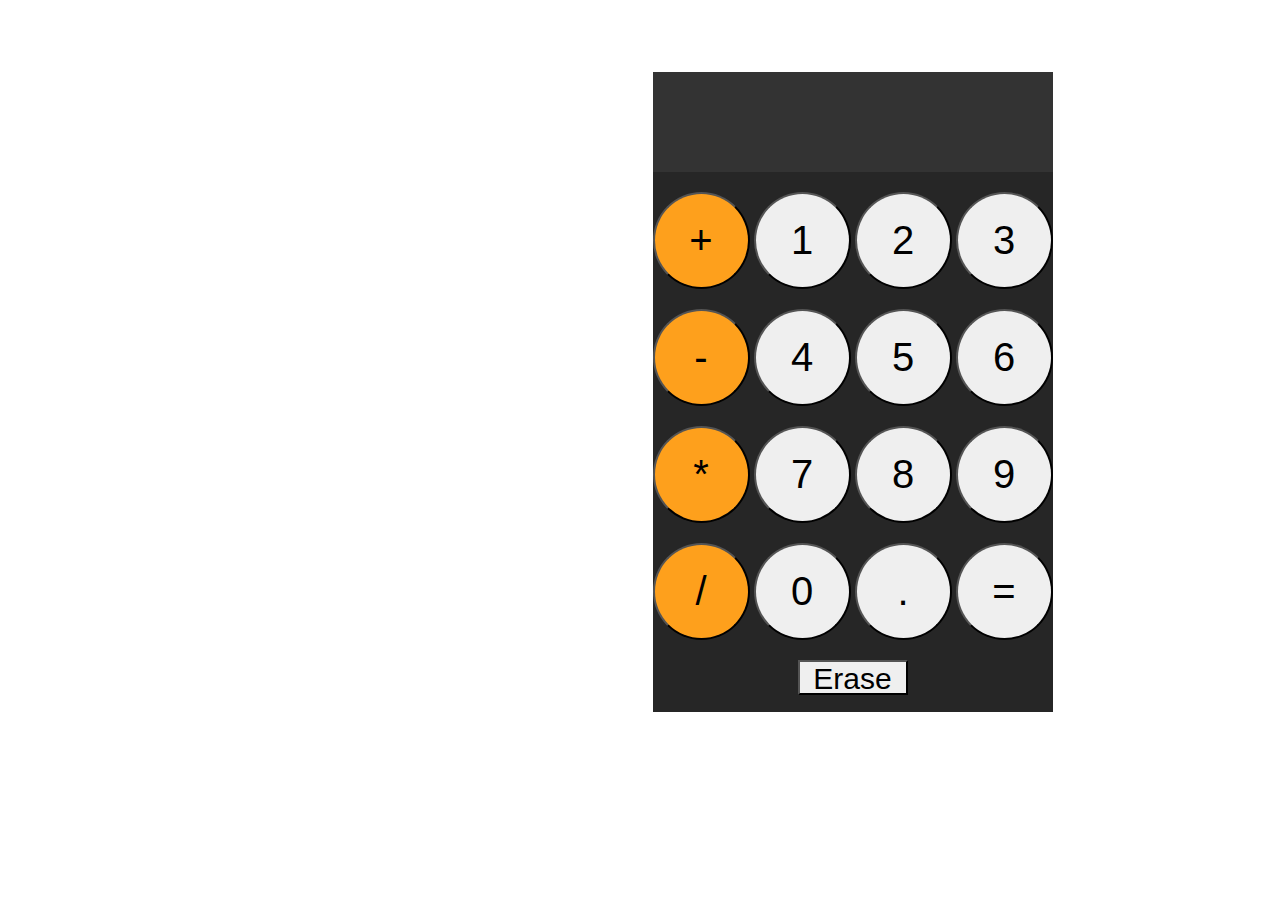
<file: index.html>
<!DOCTYPE html>
<html lang="en">
<head>
    <meta charset="UTF-8">
    <meta name="viewport" content="width=device-width, initial-scale=1.0">
    <title>Document</title>
    <link rel="stylesheet" href="home.css">
</head>


<body>
    <div class="Class1">
    <input type="text" class="Input">
    <button class="button" id="a1" value="+">+</button>
    <button class="button" id="one" value="1">1</button>
    <button class="button" id="two" value="2">2</button>
    <button class="button" id="three" value=3>3</button>
    <button class="button" id="a2" value="-">-</button>
    <button class="button" id="four" value="4">4</button>
    <button class="button" id="five" value="5">5</button>
    <button class="button" id="six" value="6">6</button>
    <button class="button" id="a3" value="*">*</button>
    <button class="button" id="seven" value="7">7</button>
    <button class="button" id="eight" value=8>8</button>
    <button class="button" id="nine" value=9>9</button>
    <button class="button" id="a4" value="/">/</button>
    <button class="button" id="zero" value="0">0</button>
    <button class="button" id="fullstop" value=".">.</button>
    <button class="button" id="equals" value="=">=</button>
    <button class="button" id="erase" value="Erase">Erase</button>
    </div>
    <script src="calc.js"></script>

</body>
</html>
</file>
<file: home.css>
* {
    padding:0;
    margin:0;
}
.Class1 {
    background-color: #262626;
    width:400px;
    height:640px;
    top:8vh;
    left:72.5vh;
    position:relative;
}
.Input {
    background-color: #333333;
    width:400px;
    height:100px;
    border: none;
    color:white;
    font-size: 60px;
    font-family: Arial, Helvetica, sans-serif;
}
.button {
    width:97px;
    height:97px;
    font-size: 40px;
    border-radius: 50%;
    margin-top:20px;
    text-align: center;
    
}
.button:active {
    background-color:bisque;
}

#a1,#a2,#a3,#a4 {
    background-color:#FEA01C;
}

#erase {
    width:110px;
    height:35px;
    font-size: 30px;
    font-family:Verdana, Geneva, Tahoma, sans-serif;
    border-radius: 0%;
    margin-top:none;
    text-align: center;
    position: relative;
    left:145px;
}
</file>
